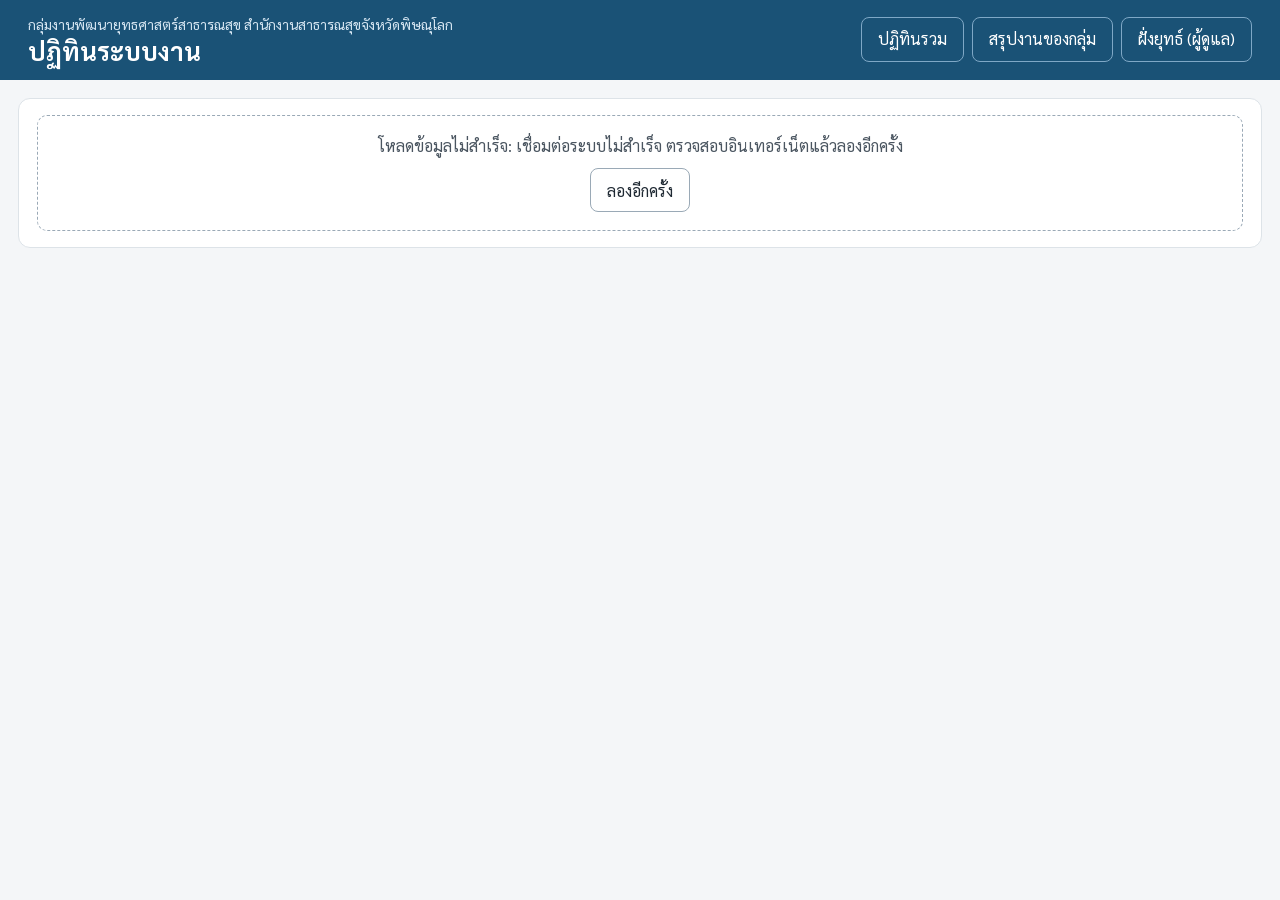
<file: docs/index.html>
<!doctype html>
<html lang="th">
<head>
<meta charset="utf-8">
<meta name="viewport" content="width=device-width, initial-scale=1">
<title>ปฏิทินระบบงาน · กลุ่มงานพัฒนายุทธศาสตร์สาธารณสุข สสจ.พิษณุโลก</title>
<link rel="preconnect" href="https://fonts.googleapis.com">
<link rel="preconnect" href="https://fonts.gstatic.com" crossorigin>
<link href="https://fonts.googleapis.com/css2?family=Sarabun:wght@400;600;700&display=swap" rel="stylesheet">
<link rel="stylesheet" href="assets/style.css">
</head>
<body>
<header class="topbar">
  <div>
    <div class="org">กลุ่มงานพัฒนายุทธศาสตร์สาธารณสุข สำนักงานสาธารณสุขจังหวัดพิษณุโลก</div>
    <div class="app">ปฏิทินระบบงาน</div>
  </div>
  <nav aria-label="เมนูหลัก">
    <a href="#calendar" data-nav="calendar">ปฏิทินรวม</a>
    <a href="#summary" data-nav="summary">สรุปงานของกลุ่ม</a>
    <a href="admin.html">ฝั่งยุทธ์ (ผู้ดูแล)</a>
  </nav>
</header>
<main class="wrap" id="view"><div class="loading">กำลังโหลดข้อมูล…</div></main>
<dialog id="dlg" aria-labelledby="dlg-title"></dialog>
<script src="config.js"></script>
<script src="assets/common.js"></script>
<script src="assets/app.js"></script>
</body>
</html>
</file>
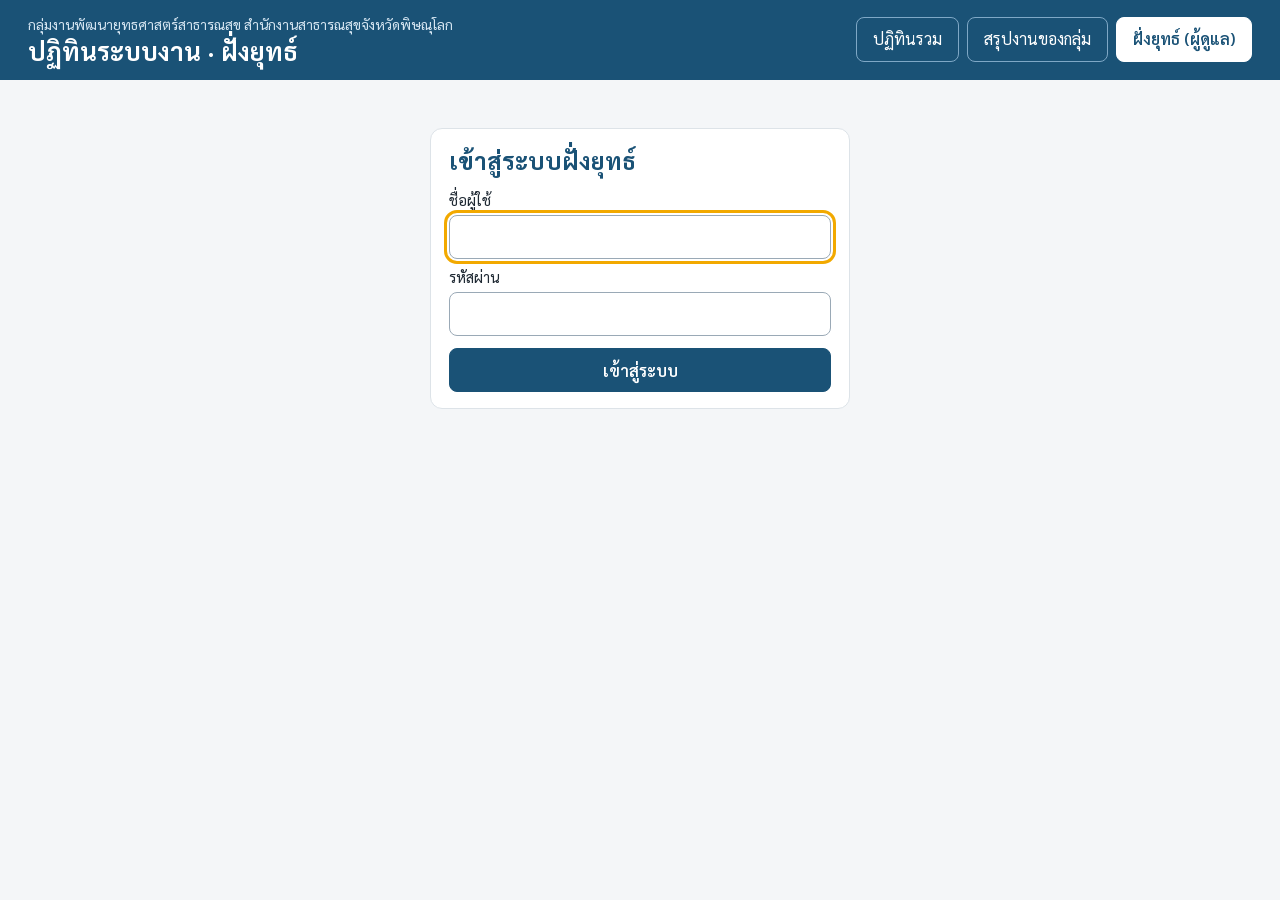
<file: docs/admin.html>
<!doctype html>
<html lang="th">
<head>
<meta charset="utf-8">
<meta name="viewport" content="width=device-width, initial-scale=1">
<meta name="robots" content="noindex">
<title>ฝั่งยุทธ์ · ปฏิทินระบบงาน สสจ.พิษณุโลก</title>
<link rel="preconnect" href="https://fonts.googleapis.com">
<link rel="preconnect" href="https://fonts.gstatic.com" crossorigin>
<link href="https://fonts.googleapis.com/css2?family=Sarabun:wght@400;600;700&display=swap" rel="stylesheet">
<link rel="stylesheet" href="assets/style.css">
</head>
<body>
<header class="topbar">
  <div>
    <div class="org" id="who">กลุ่มงานพัฒนายุทธศาสตร์สาธารณสุข สำนักงานสาธารณสุขจังหวัดพิษณุโลก</div>
    <div class="app">ปฏิทินระบบงาน · ฝั่งยุทธ์</div>
  </div>
  <nav aria-label="เมนูหลัก">
    <a href="index.html#calendar">ปฏิทินรวม</a>
    <a href="index.html#summary">สรุปงานของกลุ่ม</a>
    <a href="admin.html" aria-current="page">ฝั่งยุทธ์ (ผู้ดูแล)</a>
  </nav>
</header>
<main class="wrap" id="view"><div class="loading">กำลังโหลด…</div></main>
<dialog id="dlg" aria-labelledby="dlg-title"></dialog>
<script src="config.js"></script>
<script src="assets/common.js"></script>
<script src="assets/admin.js"></script>
</body>
</html>
</file>
<file: docs/assets/style.css>
/* ปฏิทินระบบงาน — สไตล์ร่วม (หน้ากลุ่มงานและหน้าฝั่งยุทธ์) */
:root {
  --navy: #1A5276;
  --navy-2: #1F4D78;
  --navy-soft: #E3EEF7;
  --green: #1E8449;
  --head: #2E74B5;
  --bg: #F4F6F8;
  --card: #FFFFFF;
  --ink: #1F2933;
  --muted: #4A5560;
  --line: #DDE3E8;
  --line-2: #9AA9B6;
  --frame: #C62828;
  --frame-ink: #8E1B1B;
  --over: #37474F;
  --radius: 10px;
  --font: Sarabun, 'TH Sarabun New', 'Noto Sans Thai', 'Leelawadee UI', Tahoma, sans-serif;
}
* { box-sizing: border-box; }
html { font-size: 16px; }
body { margin: 0; font-family: var(--font); color: var(--ink); background: var(--bg); line-height: 1.55; }
a { color: var(--navy); }
a:hover { color: #0E3A55; }
:focus-visible { outline: 3px solid #F2A900; outline-offset: 2px; }
.sr-only { position: absolute; width: 1px; height: 1px; overflow: hidden; clip: rect(0 0 0 0); white-space: nowrap; }
.muted { color: var(--muted); }
.small { font-size: 14px; }
.nowrap { white-space: nowrap; }
.hidden { display: none !important; }

/* header */
.topbar { background: var(--navy); color: #fff; padding: 14px 28px; display: flex; flex-wrap: wrap; gap: 12px 20px; align-items: center; justify-content: space-between; }
.topbar .org { font-size: 14px; color: #D6E6F2; }
.topbar .app { font-size: 25px; font-weight: 700; line-height: 1.2; }
.topbar nav { display: flex; flex-wrap: wrap; gap: 8px; }
.topbar nav a { color: #fff; text-decoration: none; padding: 9px 16px; border-radius: 8px; border: 1px solid #7FA8C6; min-height: 44px; display: inline-flex; align-items: center; }
.topbar nav a[aria-current="page"] { background: #fff; color: var(--navy); font-weight: 600; border-color: #fff; }
.demo-banner { background: #FFF4CE; color: #4D3800; border-bottom: 1px solid #E8D48A; padding: 8px 28px; font-size: 14px; }

.wrap { max-width: 1340px; margin: 0 auto; padding: 18px 18px 48px; display: flex; flex-direction: column; gap: 16px; }
.card { background: var(--card); border: 1px solid var(--line); border-radius: 12px; padding: 16px 18px; }
.row { display: flex; flex-wrap: wrap; gap: 10px 16px; align-items: center; }
.split { display: flex; flex-wrap: wrap; gap: 16px; align-items: flex-start; }
.split > .main { flex: 999 1 640px; min-width: 0; }
.split > .side { flex: 1 1 340px; min-width: 0; }
h1, h2, h3 { margin: 0; line-height: 1.3; }
h1 { font-size: 24px; color: var(--navy); }
h2 { font-size: 20px; color: var(--green); }
h3 { font-size: 17px; color: var(--navy-2); }

/* controls */
button, .btn, select, input, textarea { font-family: inherit; font-size: 16px; }
.btn { display: inline-flex; align-items: center; justify-content: center; gap: 6px; min-height: 44px; padding: 0 16px; border-radius: 8px; border: 1px solid var(--line-2); background: #fff; color: var(--ink); cursor: pointer; text-decoration: none; }
.btn:hover { border-color: var(--navy); }
.btn-primary { background: var(--green); border-color: var(--green); color: #fff; font-weight: 600; }
.btn-primary:hover { background: #17693A; border-color: #17693A; color: #fff; }
.btn-navy { background: var(--navy); border-color: var(--navy); color: #fff; font-weight: 600; }
.btn-outline { border-color: var(--navy); color: var(--navy); font-weight: 600; }
.btn-warn { border-color: #B5651D; color: #7A3A00; }
.btn-sm { min-height: 36px; padding: 0 10px; font-size: 14px; }
.btn[disabled] { opacity: .55; cursor: not-allowed; }
.icon-btn { width: 44px; padding: 0; font-size: 20px; color: var(--navy); }
select, input[type=text], input[type=url], input[type=date], input[type=month], input[type=password], input[type=number], input[type=search], textarea {
  min-height: 44px; padding: 8px 10px; border: 1px solid var(--line-2); border-radius: 8px; background: #fff; color: var(--ink); max-width: 100%;
}
textarea { min-height: 80px; resize: vertical; }
label.field { display: flex; flex-direction: column; gap: 4px; font-size: 15px; }
label.field .req { font-size: 13px; color: var(--muted); }
.check { display: inline-flex; align-items: center; gap: 8px; min-height: 44px; cursor: pointer; }
.check input { width: 20px; height: 20px; }
.err { color: #B3261E; font-size: 14px; }
.input-err { border: 2px solid #B3261E !important; }
.seg { display: inline-flex; border: 1px solid var(--line-2); border-radius: 8px; overflow: hidden; }
.seg button { min-height: 44px; padding: 0 16px; border: 0; background: #fff; color: var(--ink); cursor: pointer; }
.seg button + button { border-left: 1px solid var(--line-2); }
.seg button[aria-pressed="true"] { background: var(--navy); color: #fff; }
.pills { display: flex; flex-wrap: wrap; gap: 8px; }
.pill-opt { min-height: 44px; padding: 0 14px; border-radius: 999px; border: 1px solid var(--line-2); background: #fff; cursor: pointer; color: var(--ink); }
.pill-opt[aria-pressed="true"] { background: var(--navy); border-color: var(--navy); color: #fff; }

/* status & type */
.badge { display: inline-block; font-size: 13px; padding: 1px 10px; border-radius: 999px; white-space: nowrap; line-height: 1.6; }
.st-done { background: #C6EFCE; color: #1E5631; }
.st-sent { background: #DCEAF7; color: #123E5C; }
.st-doing { background: #FFEB9C; color: #5E4500; }
.st-todo { background: #ECEFF1; color: #37474F; }
.st-return { background: #FFE0C2; color: #7A3A00; }
.st-postpone { background: #EDE7F6; color: #4B3A8C; }
.st-cancel { background: #F1F1F1; color: #616161; text-decoration: line-through; }
.st-over { background: var(--over); color: #fff; }
.t-meet { --tb: #E3EEF7; --tf: #123E5C; }
.t-due { --tb: #FFF1D6; --tf: #5E3B00; }
.t-visit { --tb: #E2F2E7; --tf: #17532E; }
.t-train { --tb: #EEEAF8; --tf: #3F2F7A; }
.t-other { --tb: #EEF1F4; --tf: #37474F; }
.type-tag { background: var(--tb); color: var(--tf); font-weight: 600; }
.role-tag { font-size: 11px; padding: 0 6px; border-radius: 999px; background: #fff; color: var(--frame-ink); border: 1px solid #E3B4B4; }
.over-tag { font-size: 11px; padding: 0 6px; border-radius: 999px; background: var(--over); color: #fff; }

/* calendar */
.legend { display: flex; flex-wrap: wrap; gap: 6px 16px; font-size: 14px; color: var(--muted); align-items: center; }
.legend .sw { display: inline-block; width: 22px; height: 14px; border-radius: 4px; vertical-align: -2px; margin-right: 6px; }
.legend .sw.main { border: 3px solid var(--frame); }
.legend .sw.joint { border: 2px dashed var(--frame); }
.legend .sq { display: inline-block; width: 14px; height: 14px; border-radius: 3px; background: var(--tb); border: 1px solid #C9D2DA; vertical-align: -2px; margin-right: 6px; }
.cal-scroll { overflow-x: auto; }
.cal { min-width: 760px; border: 1px solid var(--line); border-radius: 8px; overflow: hidden; }
.cal-head, .cal-week { display: grid; grid-template-columns: repeat(7, minmax(0, 1fr)); }
.cal-head div { background: var(--head); color: #fff; font-weight: 600; text-align: center; padding: 7px 4px; font-size: 15px; }
.cal-week { border-top: 1px solid var(--line); }
.cal-day { min-height: 128px; padding: 6px; display: flex; flex-direction: column; gap: 4px; border-left: 1px solid #EEF1F4; background: #fff; }
.cal-day:first-child { border-left: 0; }
.cal-day.out { background: var(--bg); }
.cal-day .num { align-self: flex-start; min-width: 26px; height: 26px; line-height: 26px; text-align: center; border-radius: 13px; font-size: 14px; font-weight: 600; }
.cal-day.out .num { color: #7A848D; }
.cal-day.today .num { background: var(--navy); color: #fff; }
.chip { display: block; width: 100%; text-align: left; font-size: 13px; line-height: 1.3; padding: 5px 6px; border-radius: 6px; cursor: pointer; background: var(--tb); color: var(--tf); border: 1px solid #D5DCE2; }
.chip .ttl { display: block; font-weight: 600; }
.chip .tags { display: flex; flex-wrap: wrap; gap: 4px; margin-top: 3px; }
.chip.main { border: 3px solid var(--frame); }
.chip.joint { border: 2px dashed var(--frame); }
.chip.other { opacity: .42; }
.chip.picked { outline: 2px solid var(--navy); outline-offset: 1px; }
.chip.cancel { text-decoration: line-through; }

/* detail panel */
.detail dl { margin: 0; display: grid; grid-template-columns: 96px minmax(0, 1fr); gap: 6px 10px; font-size: 15px; }
.detail dt { color: #5B6670; }
.detail dd { margin: 0; overflow-wrap: anywhere; }
.mine-box { border: 3px solid var(--frame); border-radius: 10px; padding: 12px 14px; display: flex; flex-direction: column; gap: 6px; }
.mine-box .who { font-size: 14px; color: var(--frame-ink); font-weight: 600; }
.asg-list { display: flex; flex-direction: column; gap: 6px; }
.asg-item { display: grid; grid-template-columns: minmax(0, 1fr) auto; gap: 2px 8px; padding: 8px 10px; border-radius: 8px; border: 1px solid #E4E8EC; }
.asg-item.me { background: #FBEDED; }
.asg-item .t { grid-column: 1 / -1; font-size: 13px; color: var(--muted); }

/* tables */
.tbl-wrap { overflow-x: auto; }
table.tbl { width: 100%; border-collapse: collapse; font-size: 15px; }
table.tbl th { background: var(--head); color: #fff; text-align: left; font-weight: 600; padding: 8px 10px; white-space: nowrap; }
table.tbl td { padding: 9px 10px; border-bottom: 1px solid #E4E8EC; vertical-align: top; }
table.tbl tr.me td { background: #FBEDED; }
table.tbl.min-900 { min-width: 900px; }
table.tbl.min-760 { min-width: 760px; }

.stats { display: grid; grid-template-columns: repeat(4, minmax(0, 1fr)); gap: 12px; }
.stat { background: #fff; border: 1px solid var(--line); border-radius: 12px; padding: 12px 16px; }
.stat .n { font-size: 34px; font-weight: 700; line-height: 1.1; }
@media (max-width: 640px) { .stats { grid-template-columns: repeat(2, minmax(0, 1fr)); } .topbar { padding: 12px 16px; } }

/* dialog */
dialog { border: 0; border-radius: 14px; padding: 0; width: min(760px, calc(100vw - 24px)); max-height: calc(100vh - 32px); color: var(--ink); }
dialog::backdrop { background: rgba(15, 30, 45, .5); }
.dlg-head { display: flex; justify-content: space-between; align-items: flex-start; gap: 12px; padding: 16px 20px; border-bottom: 1px solid var(--line); position: sticky; top: 0; background: #fff; z-index: 1; }
.dlg-body { padding: 18px 20px; display: flex; flex-direction: column; gap: 16px; }
.dlg-foot { display: flex; flex-wrap: wrap; gap: 10px; justify-content: flex-end; padding: 14px 20px; border-top: 1px solid var(--line); position: sticky; bottom: 0; background: #fff; }
.pin-input { font-size: 32px !important; letter-spacing: 14px; text-align: center; width: 190px; font-weight: 700; }
.grid-2 { display: grid; grid-template-columns: repeat(2, minmax(0, 1fr)); gap: 10px; }
.grid-4 { display: grid; grid-template-columns: repeat(4, minmax(0, 1fr)); gap: 10px; }
.span-2 { grid-column: span 2; }
@media (max-width: 640px) { .grid-2, .grid-4 { grid-template-columns: minmax(0, 1fr); } .span-2 { grid-column: auto; } }
.drop { border: 2px dashed var(--line-2); border-radius: 10px; padding: 18px; text-align: center; color: var(--muted); cursor: pointer; display: block; }
.drop strong { color: var(--navy); }
.file-row { display: flex; justify-content: space-between; align-items: center; gap: 8px; padding: 6px 10px; border: 1px solid #E4E8EC; border-radius: 8px; font-size: 14px; }

/* tabs (admin) */
.tabs { display: flex; flex-wrap: wrap; gap: 6px; border-bottom: 2px solid var(--line); }
.tabs button { min-height: 44px; padding: 0 16px; border: 0; background: transparent; cursor: pointer; color: var(--muted); border-bottom: 3px solid transparent; margin-bottom: -2px; font-weight: 600; }
.tabs button[aria-selected="true"] { color: var(--navy); border-bottom-color: var(--navy); }
.count { display: inline-block; min-width: 22px; padding: 0 6px; border-radius: 999px; background: var(--green); color: #fff; font-size: 12px; margin-left: 4px; }

.toast-box { position: fixed; right: 16px; bottom: 16px; display: flex; flex-direction: column; gap: 8px; z-index: 100; }
.toast { background: var(--ink); color: #fff; padding: 12px 16px; border-radius: 10px; max-width: 380px; font-size: 15px; }
.toast.err { background: #8E1B1B; }
.loading { padding: 40px; text-align: center; color: var(--muted); }
.empty { padding: 18px; text-align: center; color: var(--muted); border: 1px dashed var(--line-2); border-radius: 10px; }
.queue-item { border: 1px solid var(--line); border-radius: 10px; padding: 12px 14px; display: flex; flex-direction: column; gap: 6px; }
.line-log { font-size: 13px; max-height: 340px; overflow: auto; display: flex; flex-direction: column; gap: 6px; }
.line-log div { background: #fff; border: 1px solid var(--line); border-radius: 8px; padding: 6px 10px; }
.mono { font-family: Consolas, 'Courier New', monospace; font-size: 13px; overflow-wrap: anywhere; }

@media (max-width: 700px) {
  table.tbl.resp { min-width: 0; }
  table.tbl.resp thead { display: none; }
  table.tbl.resp, table.tbl.resp tbody, table.tbl.resp tr, table.tbl.resp td { display: block; width: 100%; }
  table.tbl.resp tr { border: 1px solid var(--line); border-radius: 10px; padding: 8px 12px; margin-bottom: 10px; }
  table.tbl.resp td { border: 0; padding: 3px 0; white-space: normal; }
  table.tbl.resp td[data-label]::before { content: attr(data-label); display: block; font-size: 12px; color: var(--muted); }
}
@media print {
  .topbar nav, .no-print, .demo-banner, .toast-box { display: none !important; }
  body { background: #fff; }
  .topbar { background: #fff; color: var(--ink); padding: 0 0 8px; border-bottom: 2px solid var(--navy); }
  .topbar .org { color: var(--ink); }
  .card, .stat { border-color: #999; break-inside: avoid; }
  table.tbl th { background: #DDE7F2 !important; color: #000; -webkit-print-color-adjust: exact; print-color-adjust: exact; }
  .badge { border: 1px solid #999; }
  @page { size: A4; margin: 14mm 12mm; }
}
</file>
